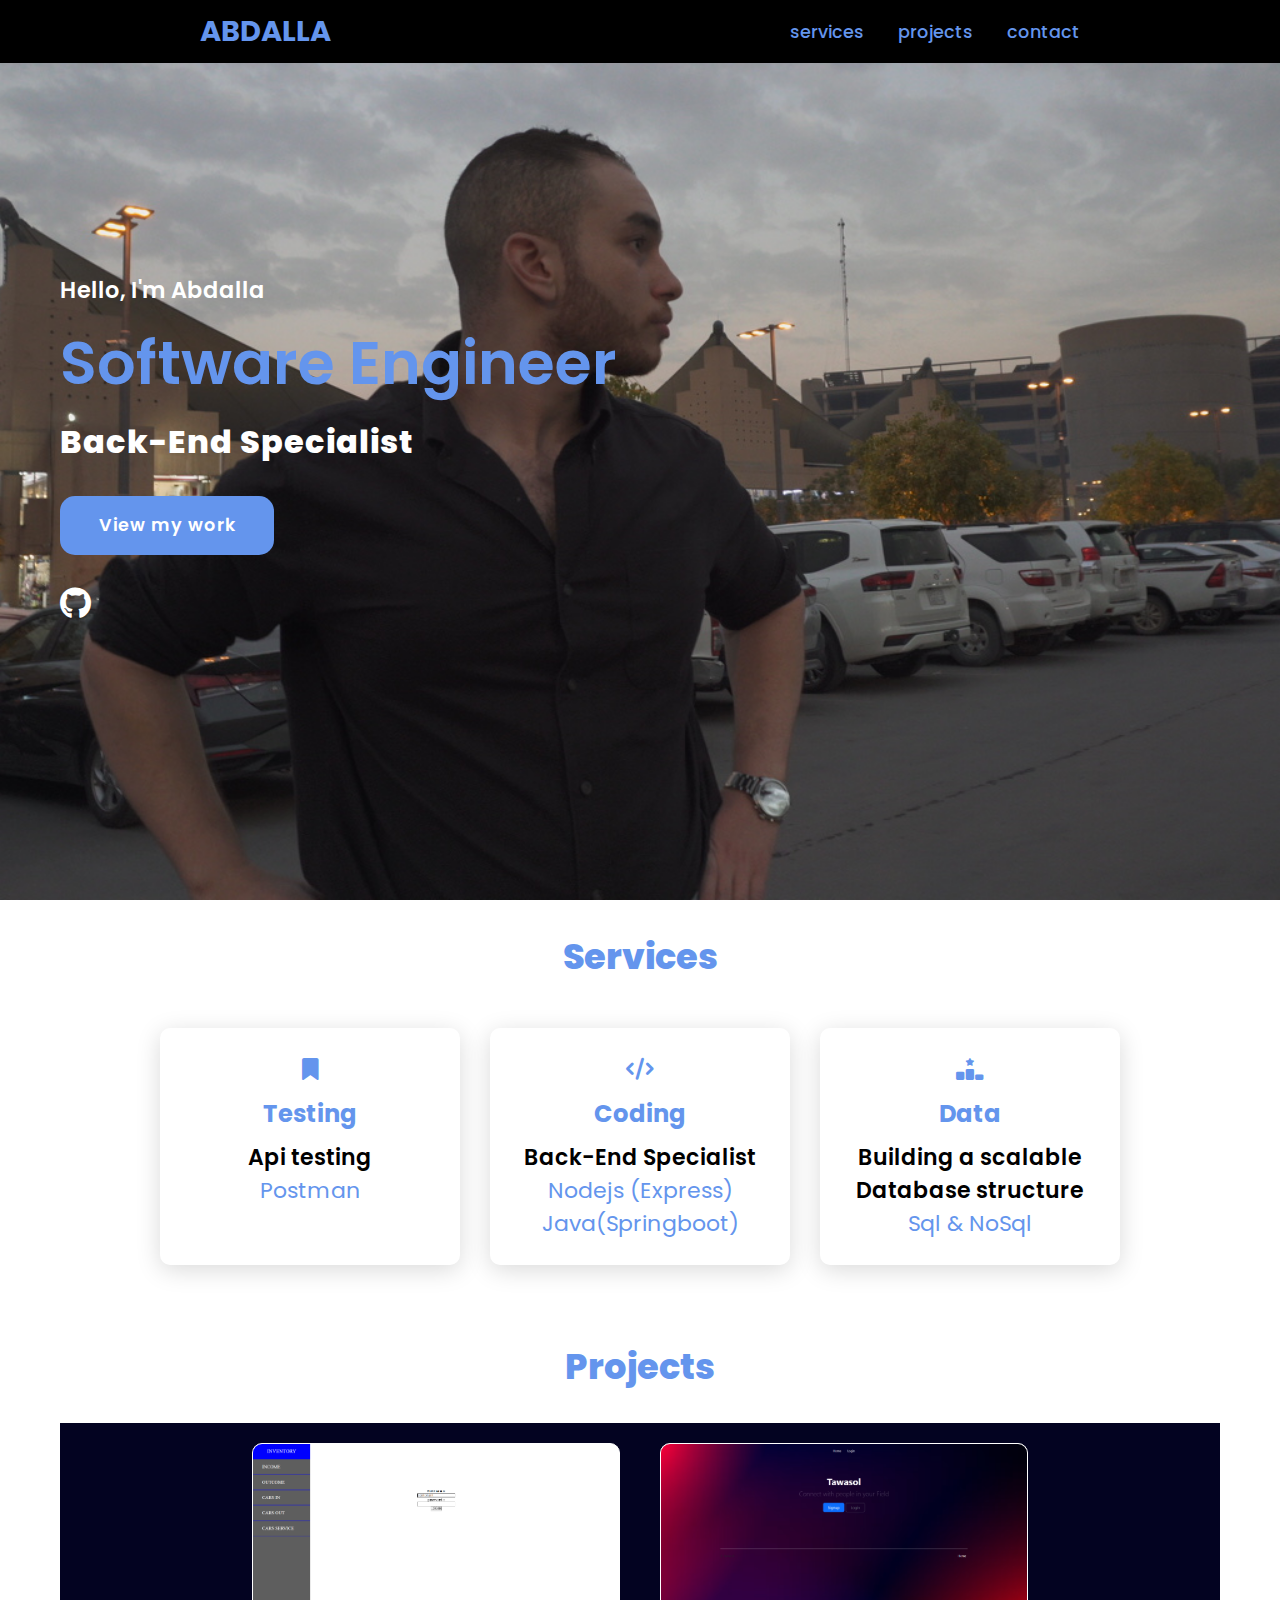
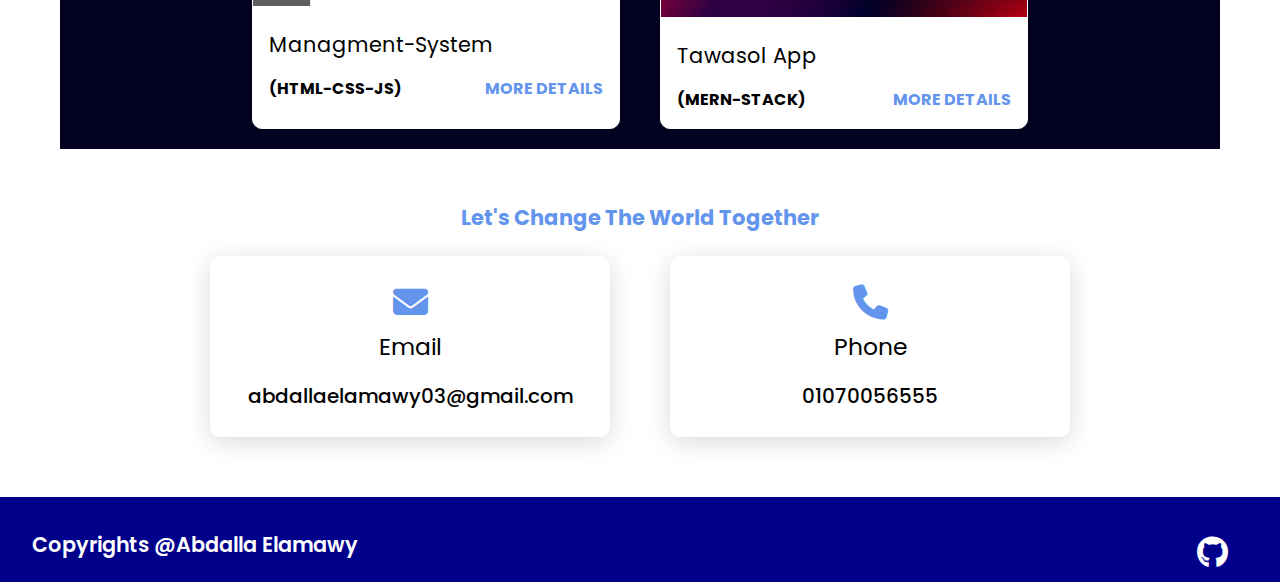
<file: My-profile-main/index.html>
<!DOCTYPE html>
<html lang="en">

<head>
    <meta charset="UTF-8">
    <meta http-equiv="X-UA-Compatible" content="IE=edge">
    <meta name="viewport" content="width=device-width, initial-scale=1.0">
    <link rel="stylesheet" href="https://cdnjs.cloudflare.com/ajax/libs/font-awesome/6.1.1/css/all.min.css">
    <link rel="stylesheet" href="Abdallaprotofolio.css">
    <title>Abdalla Elamawy</title>
</head>

<body>
    <style>
        .main{
            background-image: url(images/C0219T01.JPG);
            background-repeat: no-repeat;
            background-position:top;
            background-size: cover;
            
        

        }
    </style>

    <!-- this is the first line  -->
    <header>
        <a href="#" class="logo">Abdalla</a>
        <nav class="navigation">
            <a href="#services">services</a>
            <a href="#projects">projects</a>
            <a href="#contact">contact</a>
        </nav>
    </header>
    <section class="main">
        
        <div>
            
            <h2>Hello, I'm Abdalla<br><span>Software Engineer</span></h2>
            <h3>Back-End Specialist</h3>
            <a href="#projects" class="main-btn">View my work</a>
            <div class="social-icons">
                <!-- <a href="#"><i class="fa-brands fa-linkedin"></i></a> -->
                <!-- <a href="#"><i class="fa-brands fa-instagram"></i></a> -->
                <!-- <a href="#"><i class="fa-brands fa-facebook"></i></a> -->
                <a href="https://github.com/abdallaElamawy03" target="_blank"><i class="fa-brands fa-github"></i></a>
            </div>

        </div>

    </section>
    <section class="cards" id="services">
        <h2 class="title">Services</h2>
        <div class="content">
            <div class="card">
                <div class="icon">
                    <i class="fa-solid fa-bookmark"></i>
                    <div class="info">
                        <h3> Testing</h3>
                        <p>Api testing</p>
                        <span>Postman</span>
                    </div>
                </div>
            </div>
            <div class="card">
                <div class="icon">
                    <i class="fa-solid fa-code"></i>
                    <div class="info">
                        <h3> Coding</h3>
                        <p> Back-End Specialist </p>
                        <span>Nodejs (Express)  Java(Springboot)</span>
                    </div>
                </div>
            </div>

            <div class="card">
                <div class="icon">
                    <i class="fa-solid fa-ranking-star"></i>
                    <div class="info">
                        <h3>Data</h3>
                        <p> Building a scalable Database structure </p>
                        <span>Sql & NoSql</span>
                    </div>
                </div>
            </div>
    </section>
    <section class="projects" id="projects">
        <h2 class="title">Projects</h2>
        <div class="content">
            <div class="project-card">
                <div class="project-image">
                    <!-- project images -->
                    <img src="images/Screenshot (10).png">
                    <div class="project-info">
                        <p class="project-category">Managment-System</p>
                        <strong class="project-title">
                            <span>(html-css-js)</span>
                            <a href="https://abdallaelamawy.github.io/Managment-System/" class="more-details">more details </a>


                        </strong>
                    </div>


                </div>


            </div>
            <div class="project-card">
                <div class="project-image">
                    <!-- project images -->
                    <img src="images/tawasol.png"/>
                    <div class="project-info">
                        <p class="project-category">Tawasol App </p>
                        <strong class="project-title">
                            <span>(Mern-Stack)</span>
                            
                            <a href="tawasol/tawasol.html" class="more-details">more details </a>


                        </strong>
                    </div>


                </div>


            </div>
           
          
           
        </div>

    </section>
    <section class="cards" id="contact">
        <h2 class="AAA">Let's Change The World Together</h2>
        <div class="content-card">
            <div class="card-design">
                <div class="new-icon">
                    <i class="fa-solid fa-envelope"></i>
                    <div class="new-info">
                        <h6>Email</h6>
                        <a href="https://www.gmail.com">abdallaelamawy03@gmail.com</a>
                    </div>
                </div>
            </div>
            <div class="card-design">
                <div class="new-icon">
                    <i class="fa-solid fa-phone"></i>
                    <div class="new-info">
                        <h6>Phone</h6>
                        <a href=" https://wa.me/+201070056555">01070056555</a>
                    </div>
                </div>
            </div>
        </div>





    </section>
    <footer class="last">
        <p class="footer-last">Copyrights @<span>Abdalla Elamawy</span></p>
        <div class="social-icons">
            <!-- <a href="#"><i class="fa-brands fa-linkedin"></i></a>
            <a href="#"><i class="fa-brands fa-instagram"></i></a>
            <a href="#"><i class="fa-brands fa-facebook"></i></a> -->
            <a href="https://github.com/abdallaElamawy03" target="_blank"><i class="fa-brands fa-github"></i></a>
        </div>

    </footer>


</body>

</html>
</file>
<file: My-profile-main/Abdallaprotofolio.css>
@import url('https://fonts.googleapis.com/css2?family=Poppins:ital,wght@0,100;0,200;0,300;0,400;0,500;0,600;0,700;0,800;0,900;1,100;1,200;1,300;1,400;1,500;1,600;1,700;1,800;1,900&display=swap');

* {

    font-family: 'Poppins', sans-serif;
    margin: 0px;
    padding: 0px;
    box-sizing: border-box;
    scroll-behavior: smooth;
    


}




header {
    background-color: rgb(0, 0, 0);
    width: 100%;
    position: fixed;
    z-index: 999;
    display: flex;
    justify-content: space-between;
    align-items: center;
    padding: 10px 200px;

}

.logo {
    text-decoration: none;
    color: cornflowerblue;
    text-transform: uppercase;
    font-weight: 700;
    font-size: 1.8em;

}

.navigation a {
    text-decoration: none;
    color: cornflowerblue;
    font-size: 1.1em;
    font-weight: 500;
    padding-left: 30px;
    transition: 0.5s;

}

.navigation a:hover {
    color: red;
    margin-right: 20px;
}

section {
    padding: 30px 60px;
}


.main {
    width: 100%;
    /* vh=viewport */
    min-height: 100vh;
    display: flex;
    align-items: center;
  
    /* you change fixed by scroll try it after you finish */

}

.main h2 {
    color: white;
    font-size: 1.4em;
    font-weight: 550;

}

.main h2 span {
    display: inline-block;
    margin-top: 10px;
    color: cornflowerblue;
    font-size: 2.7em;
    font-weight: 550;


}

.main h3 {
    color: white;
    font-size: 2em;
    font-weight: 750;
    letter-spacing: 1px;
    margin-top: 10px;
    margin-bottom: 30px;
}

.main-btn {
    color: white;
    background-color: cornflowerblue;
    text-decoration: none;
    font-size: 1.1em;
    font-weight: 600;
    display: inline-block;
    /* tyhis numbers is for mobile screens */
    padding: 0.9375em 2.1875em;
    letter-spacing: 1px;
    border-radius: 15px;
    margin-bottom: 25px;
    transition: 0.3s ease;

}

.main-btn:hover {
    background-color: blue;
    transform: scale(1.1);
}

.social-icons a {
    color: white;
    font-size: 2em;
    padding-right: 20px;
    transition: 0.9s;

}


.social-icons :hover {
    transform: scale(1.3);
}

.title {
    display: flex;
    justify-content: center;
    color: cornflowerblue;
    font-size: 2.2em;
    font-weight: 800;
    margin-bottom: 30px;
}

.content {
    display: flex;


    justify-content: center;
    /* columnلو عايز العناصر يكونو تحت بعض  */
    flex-direction: row;
    flex-wrap: wrap;



    /* بيزبط التنسيقات بتاعه العناصر عشان لو ضفت عناصر كتير هو لوحده ينسق العناصر دى */
}

.card {
    background-color: white;
    /* لما حطينا width اتنسقوا كويس */
    width: 300px;
    box-shadow: 0 5px 25px rgba(1 1 1/ 15%);
    /* اول قيمه لفوق و لتحت , التانيه عشان اليمين و الشسمال , الثالثه عشان الوضوح او الشفافيه , الرابع اللون */
    border-radius: 10px;
    padding: 25px;
    margin: 15px;
    transition: 0.5s ease;
}

.card:hover {
    transform: scale(1.1);
}

.icon {
    color: cornflowerblue;
    font-size: 22px;
    text-align: center;
}

.info {
    text-align: center;
}

.info h3 {
    color: cornflowerblue;
    font-size: 1.1em;
    font-weight: 700;
    margin: 10px;

}

.info p {
    color: black;
    font-weight: 600;

}

/* here is to select the content in the project class */
.projects .content {
    background-color: rgb(3, 3, 33);
    margin-top: 30px;
}

.project-card {
    background-color: white;
    border: 1px solid white;
    min-height: 14em;
    width: 23em;
    overflow: hidden;
    border-radius: 10px;
    margin: 20px;
    transition: 0.2s ease;
}

.project-card:hover {
    transform: scale(1.1);
}

/* .project-card:hover .project-image {
    opacity: 0.9;
} */

.project-card img {
    width: 100%;


}

.project-info {
    padding: 1em;

}

.project-category {
    font-size: 1.3em;
    color: black;
}

.project-title {
    display: flex;
    justify-content: space-between;
    text-transform: uppercase;
    font-weight: bold;
    margin-top: 1em;
}

.more-details {
    text-decoration: none;
    color: cornflowerblue;

}

.more-details:hover {
    color: red;
}

.AAA {
    display: flex;
    justify-content: center;
    color: cornflowerblue;
    margin: -7px;
    font-size:21px;
    font-weight: 700;
}

.content-card {
    display: flex;
    flex-direction: row;
    flex-wrap: wrap;
    justify-content: center;
}

.card-design {
    background-color: white;
    width: 400px;
    box-shadow: 0 5px 25px rgba(1 1 1/ 15%);
    border-radius: 10px;
    padding: 20px;
    margin: 30px;
    transition: 0.2s ease;
    min-height: 128px;



}

.card-design:hover {
    transform: scale(1.1);
}

.new-icon {
    color: cornflowerblue;
    font-size: 35px;
    text-align: center;

}

.new-info a {
    text-decoration: none;
    color: black;
    font-weight: 500;
    font-size: 20px;

}

.new-info h6 {
    color: black;
    font-weight: 400;
}

.last {
    background-color:darkblue;
    color: white;
    padding: 2em;
    display: flex;
    justify-content: space-between;
    height: 85px;
}

.footer-last {
    font-size: 1.3em;
    font-weight: 600;

}

.footer-last span {
    color: rgb(255, 255, 255);
}

.last .social-icons {
    font-size: 1.3;
}

/* كدا الموقع خلص  */
/* هنبدا نعمل media queries */
/* @media (max-width:844px){
    .main {
            background-size: auto;
            
            
    } 
    
    
    
}*/
    

/* 
 @media(max-width:1023px) {
    header {
        padding: 12px 20px;


    }section{
        background-position: bottom;
        background-size: cover;
    }
    main{
        background-position: bottom;
        background-size: cover;
    }

    .navigation a {
        padding-left: 10px;
    }

    .title {
        font-size: 1.8em;

    }

    section {
        padding: 80px 20px;

    }

    .main-content h2 {
        font-size: 1em;


    }

    .main-content h3 {
        font-size: 1.6em;

    }

    .content {
        align-items: center;
        flex-direction: column;

    }.social-icons{
        padding-bottom: 200px;
        display: flex;
        flex: wrap;
        padding-left: 10px;
    }.main{
        background-position: bottom;
        background-size: cover;
    }

} 

 @media(max-width:641px) {
    body {
        font-size: 12px; 
         background-size: cover; 
        

     }.main{
        background-position: bottom;
        background-size: cover;

    }
    }

    .main-content h2 {
        font-size: 1.4em;

    }


@media(max-width:300px) {
    body {
        font-size: 10px;

    }

    .last {
        height: 96px;
    }
}

@media(max-width: 320px) {
    body {
        font-size: 7px;

    }

    header {
        padding: 5px 10px;
        width: 96%;

    }

    .card {
        width: 220px;
    }} */
    /* @media(max-width: 1400px){
        .main{
            background-size: cover;
            background-position: bottom;
        }}
        @media only screen 
        and (device-width: 390px) 
        and (device-height: 844px) 
        and (-webkit-device-pixel-ratio: 3) {
            section{
                background-position: bottom;
                background-size: cover;
            }
   }  */
        
   
    @media (max-width:844px){
    header {
        padding: 2px 9px;
        width: fit-content;


    }header a.logo{
        font-size: 29px;
    }
    
    .main{
        background-position: top;
        background-size: cover;
        background-repeat: no-repeat;
        background-color: beige;
    }
    .main h2{
        font-size: 17px;

    }
    .main h3{
        font-size: 19px;
    }
    

    .navigation a {
        padding-left: 20px;

    }

    .title {
        font-size: 1.8em;

    }

    section {
        padding: 51px 20px;

    }

    .main-content h2 {
        font-size: 20px;


    }

    .main-content h3 {
        font-size: 1.6em;

    }

    .content {
        align-items: center;
        flex-direction: column;

    }.social-icons{
        padding-bottom: 200px;
        display: flex;
        flex: wrap;
        padding-left: 10px;
    }.navigation{
        display: flex;
        align-content: space-between;
        font-size: 0.8em;
        padding-left: 10px;
        width: fit-content;
    } .projects .content{
        align-items: center;
        flex-direction: row;
    }.last{
        display: flex;
        /* align-items: center; */
        align-content: space-between;
        padding: 7px;
    }.last .footer-last{
        font-size: 19px;
    }.last span{
        font-size: 16px;
        display: flex;
        /* flex-wrap: wrap; */
    }
    
}
</file>
